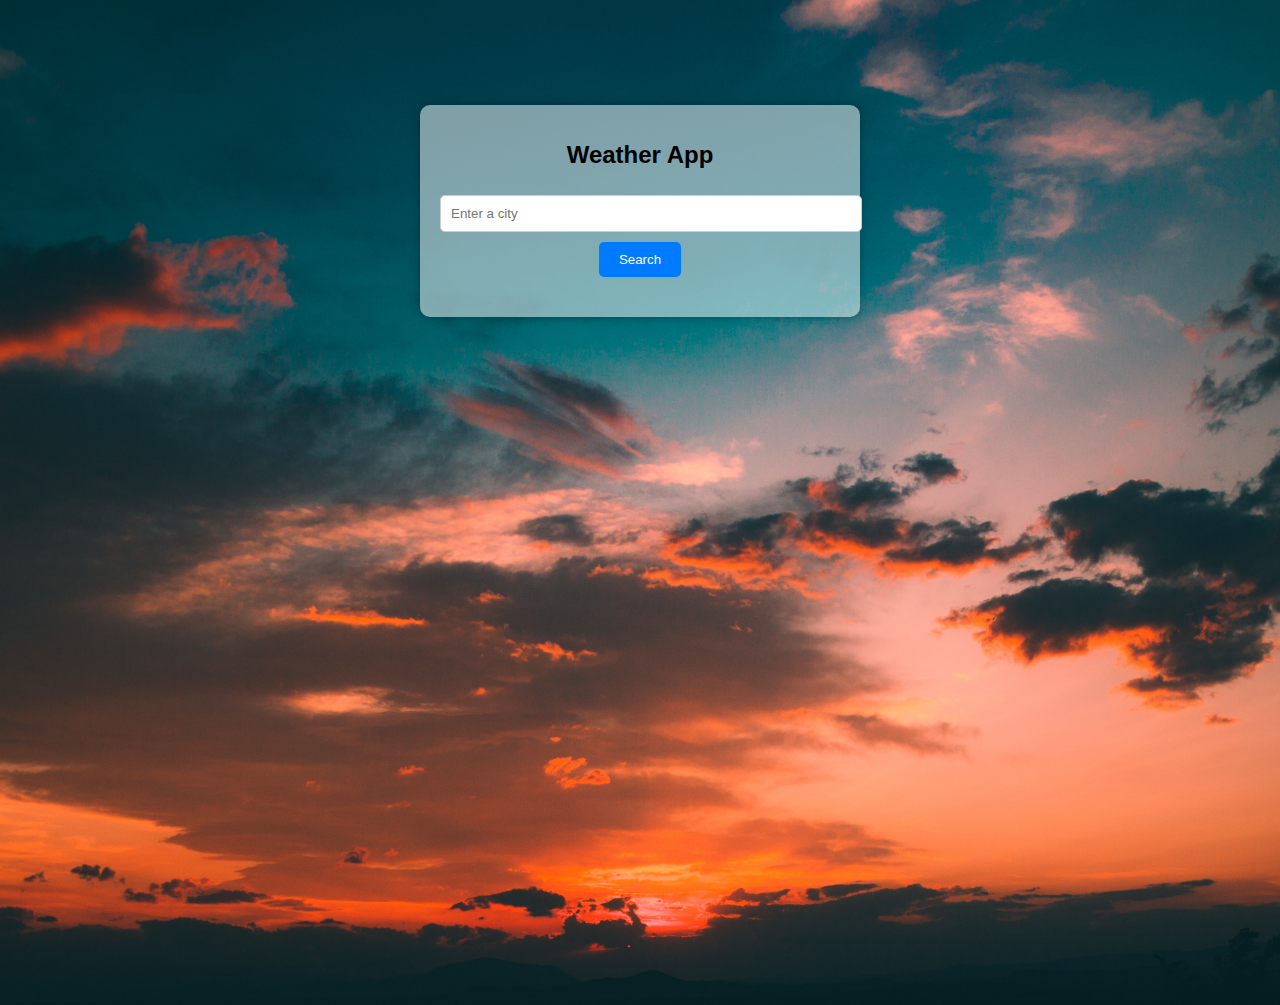
<file: Contents/projects/weather_main.html>
<!DOCTYPE html>
<html lang="en">
<head>
    <meta charset="UTF-8">
    <meta name="viewport" content="width=device-width, initial-scale=1.0">
    <title>Weather App</title>
    <link rel="stylesheet" href="..\..\styles\projectscss\weather_main.css">
</head>
<body>
    <div class="container">
        <h1>Weather App</h1>
        <input type="text" id="locationInput" placeholder="Enter a city">
        <button id="searchButton">Search</button>
        <div class="weather-info">
            <h2 id="location"></h2>
            <p id="temperature"></p>
            <p id="description"></p>
        </div>
    </div>
    <script src="..\..\scripts\weather_main\weather_main.js"></script>
</body>
</html>
</file>
